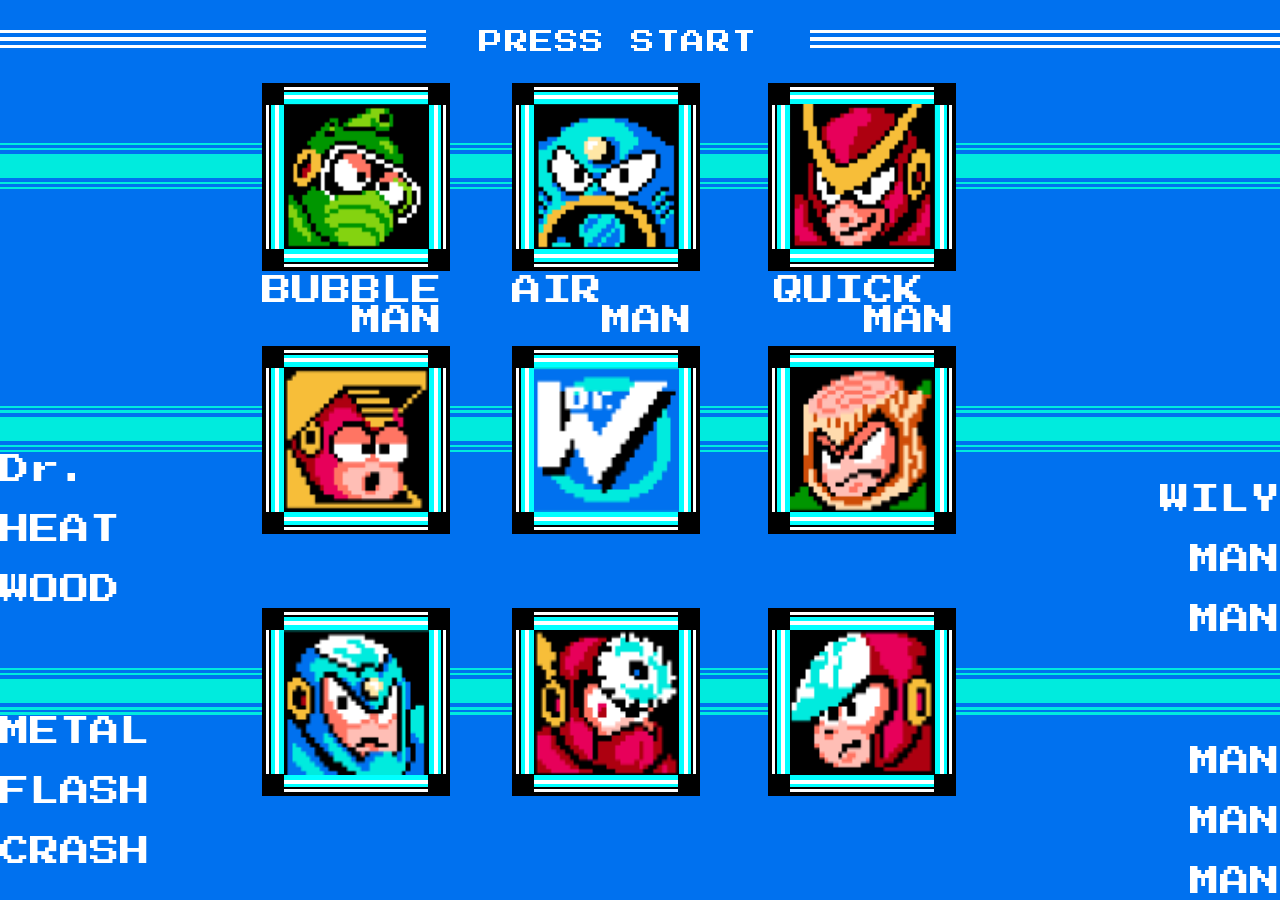
<file: megaman/index.html>
<!DOCTYPE html>

<html lang="en">

<head>

<title>External Style</title>

<meta charset="utf-8">
<meta name="description" content="External Styling/Mega Man 2 Overview">
<meta name="keywords" content="Mega Man, Quick Man, Metal Man, Air Man, Bubble Man, HEat Man, Wood Man, Crash Man, Flash Man">
<meta name="viewport" content="width=device-width, initial-scale=1.0">
<meta http-equiv="refresh" content="200">

<link rel="stylesheet" href="css/externalstyling.css">

<link href="https://fonts.googleapis.com/css2?family=Press+Start+2P&display=swap" rel="stylesheet">

</head>

<body id="bossselect">

<header id="bossselectheader">

<div id="tophalfheader"></div>
<div id="bottomhalfheader"></div>
<div id="textcontentheader">PRESS START</div>

</header>

<section id="bossselectfirstrow">

<div id="skinny"></div>

<div id="skinny"></div>

<div id="thick"></div>

<div id="skinny"></div>

<div id="skinny"></div>

<div id="bubblemansquare1">

<div id="bubblemansquare2">

<div id="bubblemansquare3">

<div id="headshotholder">

<img id="bubblemanheadshot" src="images/bubblemanheadshot.png">

</div>

</div>

</div>

<div id="blackcornersquare1"></div>

<div id="blackcornersquare2"></div>

<div id="blackcornersquare3"></div>

<div id="blackcornersquare4"></div>

</div>

<div id="bubblemanname">
	<div id="bossnametop">
		<p>BUBBLE</p>
	</div>
	<div id="bossnamebottom">
		<p>MAN</p>
	</div>
</div>

<!------------------------------------------------------------------------------------->

<div id="airmansquare1">

<div id="airmansquare2">

<div id="airmansquare3">

<div id="headshotholder">

<img id="airmanheadshot" src="images/airmanheadshot.png">

</div>

</div>

</div>

<div id="blackcornersquare1"></div>

<div id="blackcornersquare2"></div>

<div id="blackcornersquare3"></div>

<div id="blackcornersquare4"></div>

</div>

<div id="airmanname">
	<div id="bossnametop">
		<p>AIR</p>
	</div>
	<div id="bossnamebottom">
		<p>MAN</p>
	</div>
</div>

<!--------------------------------------------------------------------------------->

<div id="quickmansquare1">

<div id="quickmansquare2">

<div id="quickmansquare3">

<div id="headshotholder">

<img id="quickmanheadshot" src="images/quickmanheadshot.png">

</div>

</div>

</div>

<div id="blackcornersquare1"></div>

<div id="blackcornersquare2"></div>

<div id="blackcornersquare3"></div>

<div id="blackcornersquare4"></div>

</div>

<div id="quickmanname">
	<div id="bossnametop">
		<p>QUICK</p>
	</div>
	<div id="bossnamebottom">
		<p>MAN</p>
	</div>
</div>

</section>

<![base64]>

<section id="bossselectsecondrow">

<div id="skinny"></div>

<div id="skinny"></div>

<div id="thick"></div>

<div id="skinny"></div>

<div id="skinny"></div>

<div id="wilysquare1">

<div id="wilysquare2">

<div id="wilysquare3">

<div id="headshotholder">

<img id="wilyheadshot" src="images/wilyheadshot.png">

</div>

</div>

</div>

<div id="blackcornersquare1"></div>

<div id="blackcornersquare2"></div>

<div id="blackcornersquare3"></div>

<div id="blackcornersquare4"></div>

</div>

<div id="wilyname">
	<div id="bossnametop">
		<p>Dr.</p>
	</div>
	<div id="bossnamebottom">
		<p>WILY</p>
	</div>
</div>

<!------------------------------------------------------------------------------------->

<div id="heatmansquare1">

<div id="heatmansquare2">

<div id="heatmansquare3">

<div id="headshotholder">

<img id="heatmanheadshot" src="images/heatmanheadshot.png">

</div>

</div>

</div>

<div id="blackcornersquare1"></div>

<div id="blackcornersquare2"></div>

<div id="blackcornersquare3"></div>

<div id="blackcornersquare4"></div>

</div>

<div id="heatmanname">
	<div id="bossnametop">
		<p>HEAT</p>
	</div>
	<div id="bossnamebottom">
		<p>MAN</p>
	</div>
</div>

<!--------------------------------------------------------------------------------->

<div id="woodmansquare1">

<div id="woodmansquare2">

<div id="woodmansquare3">

<div id="headshotholder">

<img id="woodmanheadshot" src="images/woodmanheadshot.png">

</div>

</div>

</div>

<div id="blackcornersquare1"></div>

<div id="blackcornersquare2"></div>

<div id="blackcornersquare3"></div>

<div id="blackcornersquare4"></div>

</div>

<div id="woodmanname">
	<div id="bossnametop">
		<p>WOOD</p>
	</div>
	<div id="bossnamebottom">
		<p>MAN</p>
	</div>
</div>

</section>

<![base64]>

<section id="bossselectthirdrow">

<div id="skinny"></div>

<div id="skinny"></div>

<div id="thick"></div>

<div id="skinny"></div>

<div id="skinny"></div>

<div id="metalmansquare1">

<div id="metalmansquare2">

<div id="metalmansquare3">

<div id="headshotholder">

<img id="metalmanheadshot" src="images/metalmanheadshot.png">

</div>

</div>

</div>

<div id="blackcornersquare1"></div>

<div id="blackcornersquare2"></div>

<div id="blackcornersquare3"></div>

<div id="blackcornersquare4"></div>

</div>

<div id="metalmanname">
	<div id="bossnametop">
		<p>METAL</p>
	</div>
	<div id="bossnamebottom">
		<p>MAN</p>
	</div>
</div>

<!------------------------------------------------------------------------------------->

<div id="flashmansquare1">

<div id="flashmansquare2">

<div id="flashmansquare3">

<div id="headshotholder">

<img id="flashmanheadshot" src="images/flashmanheadshot.png">

</div>

</div>

</div>

<div id="blackcornersquare1"></div>

<div id="blackcornersquare2"></div>

<div id="blackcornersquare3"></div>

<div id="blackcornersquare4"></div>

</div>

<div id="flashmanname">
	<div id="bossnametop">
		<p>FLASH</p>
	</div>
	<div id="bossnamebottom">
		<p>MAN</p>
	</div>
</div>

<!--------------------------------------------------------------------------------->

<div id="crashmansquare1">

<div id="crashmansquare2">

<div id="crashmansquare3">

<div id="headshotholder">

<img id="crashmanheadshot" src="images/crashmanheadshot.png">

</div>

</div>

</div>

<div id="blackcornersquare1"></div>

<div id="blackcornersquare2"></div>

<div id="blackcornersquare3"></div>

<div id="blackcornersquare4"></div>

</div>

<div id="crashmanname">
	<div id="bossnametop">
		<p>CRASH</p>
	</div>
	<div id="bossnamebottom">
		<p>MAN</p>
	</div>
</div>

</section>

</body>

</html>
</file>
<file: megaman/css/externalstyling.css>
*{
	margin: 0px;
	font-family: 'Press Start 2p';
}

#metalman{
	background-color: rgb(220, 40, 75);
}

#metalmanheader{
	height: 250px;
	width: 100%;
	display: flex;
	border-bottom: dashed 5px white;
	background-color: rgb(220, 40, 75);
}

#megamanlogo{
	height: 250px;
	width: 25%;
}

#bossname{
	height: 250px;
	width: 75%;
	align-items: center;
	justify-content: center;
	display: flex;
	font-size: 100px;
	color: white;
}

a{
	text-decoration: none;
	color: white;
	font-size: 12px;
	text-shadow: 2px 2px 0px black;
}

#metalmanstage{
	align-items: right;
	justify-content: right;
	display: flex;
	padding-top: 30px;
}

#metalmanpic{
	align-items: left;
	justify-content: left;
	display: flex;
}

#mainstuff{
    display: flex;
    justify-content: space-between;
    align-items: center;
}

#h1-metal{
	color: #F8B702;
}

#text{
	color: white;
}

#metalmanfooter{
    width: 100%;
    background-color: #F8B702;
    padding: 30px;
    display: flex;
    justify-content: space-between;
    align-items: flex-start;
    color: white;
}

.footer-left{
    display: flex;
    flex-direction: column;
    gap: 20px;
}

.social-icons{
    display: flex;
    gap: 10px;
}

.icon-box{
    width: 40px;
    height: 40px;
    background-color: #333;
    border: 2px solid #F8B702;
    display: flex;
    justify-content: center;
    align-items: center;
}

.icon-box img{
    width: 100%;
    height: 100%;
    object-fit: cover;
}

.legal-links-metal{
    display: flex;
    flex-direction: column;
    gap: 5px;
}

.legal-links-metal a{
    color: rgb(220, 40, 75);
    font-size: 20px;
    text-decoration: none;
}

#footer-img{
    width: 150px;
    height: auto;
}

#bossselect{
	background-color: #0071EF;
}

#bossselectheader{
	background-color: #0071EF;
	height: 50px;
	width: 100%;
	position: relative;
	top: 30px;
}

#tophalfheader, #bottomhalfheader{
	height: 4px;
	width: 100%;
	border-top: solid 2.65px white;
	border-bottom: solid 2.65px white;
}

#tophalfheader{
	border-top: solid 3.25px white;
}

#bottomhalfheader{
	border-bottom: solid 3.25px white;
}

#textcontentheader{
	height: 24px;
	width: 30%;
	position: absolute;
	top: 0px;
	left: 33.3%;
	z-index: 1;
	font-size: 24px;
	color: white;
	letter-spacing: 1.25px;
	background-color: #0071EF;
	align-items: center;
	justify-content: center;
	display: flex;
}

#bossselectfirstrow{
	height: 50px;
	width: 100%;
	background-color: #0071EF;
	position: relative;
	top: 90px;
}

#skinny,#thick{
	width: 100%;
	background-color: #00EBDE;
	margin-top: 4px;
	margin-bottom: 4px;
}

#skinny{
	height: 2.2px;
	margin-top: 2.75px;
	margin-bottom: 2.75px;
}

#thick{
	height: 24px;
}

#bubblemansquare1, #airmansquare1, #quickmansquare1{
	height: 180px;
	width: 180px;
	background-color: white;
	border: solid 4px black;
	position: absolute;
	top: -60px;
	left: 20.5%;
	justify-content: center;
	align-items: center;
	display: flex;
}

#airmansquare1{
	position: absolute;
	top: -60px;
	left: 40%;
}

#quickmansquare1{
	position: absolute;
	top: -60px;
	left: 60%;
}

#bubblemansquare2, #airmansquare2, #quickmansquare2{
	height: 170px;
	width: 170px;
	background-color: cyan;
	border: solid 2px black;
	justify-content: center;
	align-items: center;
	display: flex;
}

#bubblemansquare3, #airmansquare3, #quickmansquare3{
	height: 155px;
	width: 155px;
	background-color: cyan;
	border: solid 4px white;
	justify-content: center;
	align-items: center;
	display: flex;
}

#headhsotholder{
	height: 145px;
	width: 145px;
	justify-content: center;
	align-items: center;
	display: flex;
}

#bubblemanheadshot, #airmanheadshot, #quickmanheadshot{
	height: 100%;
	width: 100%;
}

#blackcornersquare1{
	height: 18px;
	width: 18px;
	position: absolute;
	top: 0px;
	left: 0px;
	background-color: black;
}

#blackcornersquare2{
	height: 18px;
	width: 18px;
	position: absolute;
	top: 0px;
	right: 0px;
	background-color: black;
}

#blackcornersquare3{
	height: 18px;
	width: 18px;
	position: absolute;
	bottom: 0px;
	left: 0px;
	background-color: black;
}

#blackcornersquare4{
	height: 18px;
	width: 18px;
	position: absolute;
	bottom: 0px;
	right: 0px;
	background-color: black;
}

#bubbleman{
	background-color: #00A000;
}

#bubblemanfooter{
    width: 100%;
    background-color: #007000;
    padding: 30px;
    display: flex;
    justify-content: space-between;
    align-items: flex-start;
    color: white;
}

#bubblemanheader{
	height: 250px;
	width: 100%;
	display: flex;
	border-bottom: dashed 5px white;
	background-color: #00A000;
}

.legal-links-bubble{
    display: flex;
    flex-direction: column;
    gap: 5px;
}

.legal-links-bubble a{
    color: #00A000;
    font-size: 20px;
    text-decoration: none;
}

#h1-bubble{
	color: #007000;
}


#quickman{
	background-color: #A00000;
}

#quickmanheader{
	height: 250px;
	width: 100%;
	display: flex;
	border-bottom: dashed 5px white;
	background-color: #A00000;
}

#quickmanfooter{
    width: 100%;
    background-color: #C09000;
    padding: 30px;
    display: flex;
    justify-content: space-between;
    align-items: flex-start;
    color: white;
}

.legal-links-quick{
    display: flex;
    flex-direction: column;
    gap: 5px;
}

.legal-links-quick a{
    color: #FF0000;
    font-size: 20px;
    text-decoration: none;
}

#h1-quick{
	color: #FFD000;
}

#woodman{
	background-color: #2F6B1F;
}

#woodmanheader{
	height: 250px;
	width: 100%;
	display: flex;
	border-bottom: dashed 5px white;
	background-color: #2F6B1F;
}

#woodmanfooter{
    width: 100%;
    background-color: #1E4D14;
    padding: 30px;
    display: flex;
    justify-content: space-between;
    align-items: flex-start;
    color: white;
}

.legal-links-wood{
    display: flex;
    flex-direction: column;
    gap: 5px;
}

.legal-links-wood a{
    color: #90C000;
    font-size: 20px;
    text-decoration: none;
}

#h1-wood{
	color: #90C000;
}

#airman{
	background-color: #4FC3F7;
}

#airmanfooter{
	width: 100%;
	background-color: #2A8FBF;
	padding: 30px;
	display: flex;
	justify-content: space-between;
	align-items: flex-start;
	color: white;
}

#h1-air{
	color: #A8E0FF;
}

.legal-links-air{
	display: flex;
	flex-direction: column;
	gap: 5px;
}

.legal-links-air a{
	color: #A8E0FF;
	font-size: 20px;
	text-decoration: none;
}

#heatman{
	background-color: #FF6A00;
}


#bossname{
	color: white;
}

#h1-heat{
	color: #FFD27F;
}

#heatmanfooter{
	width: 100%;
	background-color: #C94F00;
	padding: 30px;
	display: flex;
	justify-content: space-between;
	align-items: flex-start;
	color: white;
}

.legal-links-heat{
	display: flex;
	flex-direction: column;
	gap: 5px;
}

.legal-links-heat a{
	color: #FFD27F;
	font-size: 20px;
	text-decoration: none;
}

#crashman{
	background-color: #D32F2F;
}

#bossname{
	color: white;
}

#h1-crash{
	color: #FFB3B3;
}

#crashmanfooter{
	width: 100%;
	background-color: #8B1E1E;
	padding: 30px;
	display: flex;
	justify-content: space-between;
	align-items: flex-start;
	color: white;
}

.legal-links-crash{
	display: flex;
	flex-direction: column;
	gap: 5px;
}

.legal-links-crash a{
	color: #FFB3B3;
	font-size: 20px;
	text-decoration: none;
}

#flashman{
	background-color: #6A6AFF;
}

#bossname{
	color: white;
}

#h1-flash{
	color: #B8B8FF;
}

#flashmanfooter{
	width: 100%;
	background-color: #3F3FBF;
	padding: 30px;
	display: flex;
	justify-content: space-between;
	align-items: flex-start;
	color: white;
}

.legal-links-flash{
	display: flex;
	flex-direction: column;
	gap: 5px;
}

.legal-links-flash a{
	color: #B8B8FF;
	font-size: 20px;
	text-decoration: none;
}

#airmanheader{
	height: 250px;
	width: 100%;
	display: flex;
	border-bottom: dashed 5px white;
	background-color: #4FC3F7;
}

#heatmanheader{
	height: 250px;
	width: 100%;
	display: flex;
	border-bottom: dashed 5px white;
	background-color: #FF6A00;
}

#crashmanheader{
	height: 250px;
	width: 100%;
	display: flex;
	border-bottom: dashed 5px white;
	background-color: #D32F2F;
}

#flashmanheader{
	height: 250px;
	width: 100%;
	display: flex;
	border-bottom: dashed 5px white;
	background-color: #6A6AFF;
}

#bossselectsecondrow{
	height: 50px;
	width: 100%;
	background-color: #0071EF;
	position: relative;
	top: 300px;
}

#bossselectthirdrow{
	height: 50px;
	width: 100%;
	background-color: #0071EF;
	position: relative;
	top: 510px;
}

#heatmansquare1, #wilysquare1, #woodmansquare1{
	height: 180px;
	width: 180px;
	background-color: white;
	border: solid 4px black;
	position: absolute;
	top: -60px;
	left: 20.5%;
	justify-content: center;
	align-items: center;
	display: flex;
}

#wilysquare1{
	position: absolute;
	top: -60px;
	left: 40%;
}

#woodmansquare1{
	position: absolute;
	top: -60px;
	left: 60%;
}

#heatmansquare2, #wilysquare2, #woodmansquare2{
	height: 170px;
	width: 170px;
	background-color: cyan;
	border: solid 2px black;
	justify-content: center;
	align-items: center;
	display: flex;
}

#heatmansquare3, #wilysquare3, #woodmansquare3{
	height: 155px;
	width: 155px;
	background-color: cyan;
	border: solid 4px white;
	justify-content: center;
	align-items: center;
	display: flex;
}

#headshotholder{
	height: 145px;
	width: 145px;
	justify-content: center;
	align-items: center;
	display: flex;
}

#woodmanheadshot, #heatmanheadshot, #wilyheadshot{
	height: 100%;
	width: 100%;
}














#metalmansquare1, #flashmansquare1, #crashmansquare1{
	height: 180px;
	width: 180px;
	background-color: white;
	border: solid 4px black;
	position: absolute;
	top: -60px;
	left: 20.5%;
	justify-content: center;
	align-items: center;
	display: flex;
}

#metalmansquare1{
	position: absolute;
	top: -60px;
	left: 40%;
}

#crashmansquare1{
	position: absolute;
	top: -60px;
	left: 60%;
}

#metalmansquare2, #flashmansquare2, #crashmansquare2{
	height: 170px;
	width: 170px;
	background-color: cyan;
	border: solid 2px black;
	justify-content: center;
	align-items: center;
	display: flex;
}

#metalmansquare3, #flashmansquare3, #crashmansquare3{
	height: 155px;
	width: 155px;
	background-color: cyan;
	border: solid 4px white;
	justify-content: center;
	align-items: center;
	display: flex;
}

#headshotholder{
	height: 145px;
	width: 145px;
	justify-content: center;
	align-items: center;
	display: flex;
}

#metalmanheadshot, #flashmanheadshot, #crashmanheadshot{
	height: 100%;
	width: 100%;
}

#bossnametop{
	color: white;
	font-size: 30px;
}

#bossnamebottom{
	color: white;
	font-size: 30px;
	text-align: right;
}

#bubblemanname{
	position: absolute;
	left: 20.5%;
	top: 133px;
	width: 180px;
}

#airmanname{
	position: absolute;
	left: 40%;
	top: 133px;
	width: 180px;
}

#quickmanname{
	position: absolute;
	left: 60.5%;
	top: 133px;
	width: 180px;
}
</file>
